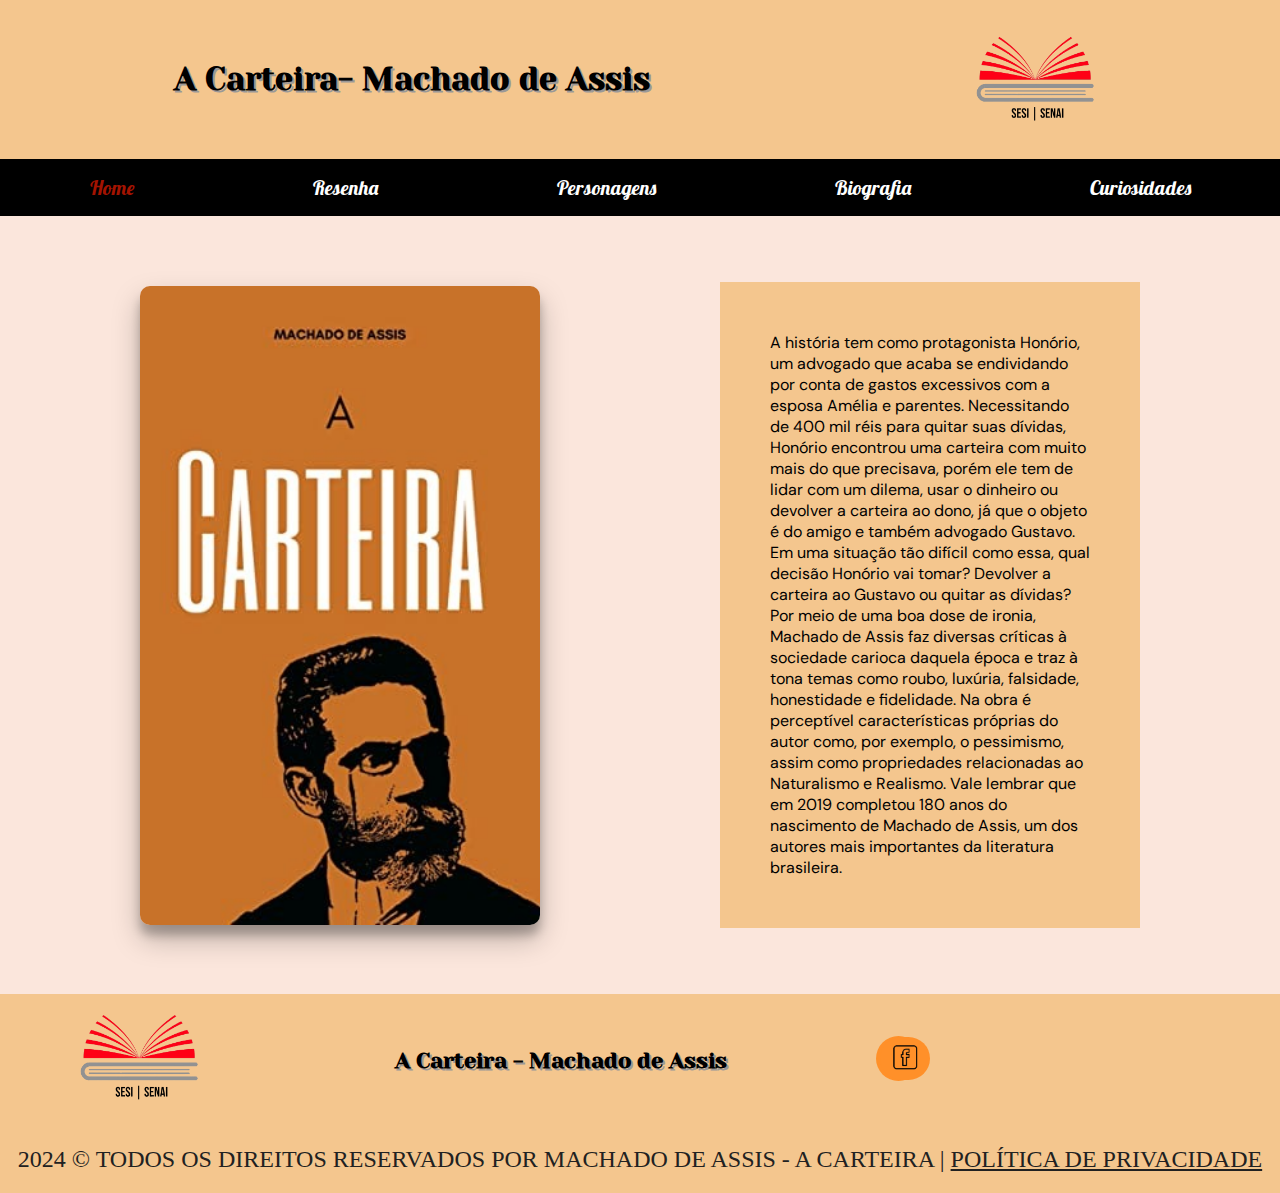
<file: index.html>
<!DOCTYPE html>
<html lang="en">

<head>
    <meta charset="UTF-8">
    <meta name="viewport" content="width=device-width, initial-scale=1.0">
    <link rel="stylesheet" href="style.css">
    <link rel="preconnect" href="https://fonts.googleapis.com">
    <link rel="preconnect" href="https://fonts.gstatic.com" crossorigin>
    <link
        href="https://fonts.googleapis.com/css2?family=Lobster&family=Nanum+Myeongjo:wght@400;700;800&family=Oleo+Script:wght@400;700&family=Spicy+Rice&family=Yeseva+One&display=swap"
        rel="stylesheet">
    <link rel="preconnect" href="https://fonts.googleapis.com">
    <link rel="preconnect" href="https://fonts.gstatic.com" crossorigin>
    <link
        href="https://fonts.googleapis.com/css2?family=DM+Sans:ital,opsz,wght@0,9..40,100..1000;1,9..40,100..1000&family=Sofadi+One&display=swap"
        rel="stylesheet">
    <link rel="preconnect" href="https://fonts.googleapis.com">
    <link rel="preconnect" href="https://fonts.gstatic.com" crossorigin>
    <link
        href="https://fonts.googleapis.com/css2?family=DM+Sans:ital,opsz,wght@0,9..40,100..1000;1,9..40,100..1000&family=Sofadi+One&family=Yeseva+One&display=swap"
        rel="stylesheet">
    <title>A Carteira</title>
</head>

<body>

    <header class="cabecalho">
        <strong>A Carteira- Machado de Assis</strong>
        <img src="/img/logo2.png" alt="">
    </header>
    <nav class="nav">
        <a class="active" href="index.html">Home</a>
        <a href="resenha.html">Resenha</a>
        <a href="personagens.html">Personagens</a>
        <a href="autor.html">Biografia</a>
        <a href="curiosidades.html">Curiosidades</a>
    </nav>
    <section class="conto">
        <div class="livro">
            <img src="/img/livro.jpeg" alt="">

            <div class="resumo">
                <p> A história tem como protagonista Honório, um advogado que acaba se endividando por conta de gastos
                    excessivos
                    com a esposa Amélia e parentes. Necessitando de 400 mil réis para quitar suas dívidas,
                    Honório encontrou uma carteira com muito mais do que precisava,
                    porém ele tem de lidar com um dilema, usar o dinheiro ou devolver a carteira ao dono, já que o
                    objeto é do amigo
                    e também advogado Gustavo. Em uma situação tão difícil como essa, qual decisão Honório vai tomar?
                    Devolver a carteira ao Gustavo ou quitar as dívidas?
                    Por meio de uma boa dose de ironia, Machado de Assis faz diversas críticas à sociedade carioca
                    daquela época e traz à tona temas como roubo, luxúria, falsidade, honestidade e fidelidade. Na obra
                    é perceptível características próprias do autor como, por exemplo, o pessimismo, assim como
                    propriedades relacionadas ao Naturalismo e Realismo. Vale lembrar que em 2019 completou 180 anos do
                    nascimento de Machado de Assis, um dos autores mais importantes da literatura brasileira.
                </p>
            </div>
        </div>


    </section>

    <section class="rodape">
        <div class="logoAutor">
            <div><img src="/img/logo2.png" alt=""></div>
            <div class="acarteira"><strong>A Carteira - Machado de Assis </strong></div>
            <div></div>
            <div class="insta">
                <a
                    href="https://www.instagram.com/_machado_de_assis?utm_source=ig_web_button_share_sheet&igsh=ZDNlZDc0MzIxNw=="></a>
                <img src="/img/instagram-removebg-preview.png" alt="">
                <a
                    href="https://www.instagram.com/_machado_de_assis?utm_source=ig_web_button_share_sheet&igsh=ZDNlZDc0MzIxNw=="></a>
            </div>
            <div class="face"><img src="/img/WhatsApp_Image_2024-09-23_at_10.34.31-removebg-preview.png" alt="">

            </div>
        </div>

        </div>



        <div class="frase2024">
            <h2>2024 © TODOS OS DIREITOS RESERVADOS POR MACHADO DE ASSIS - A CARTEIRA | <a
                    href="https://machadodeassis.net/public/machado/politica_de_privacidade.pdf">POLÍTICA DE
                    PRIVACIDADE</a> </h2>
        </div>

    </section>

</body>

</html>
</file>
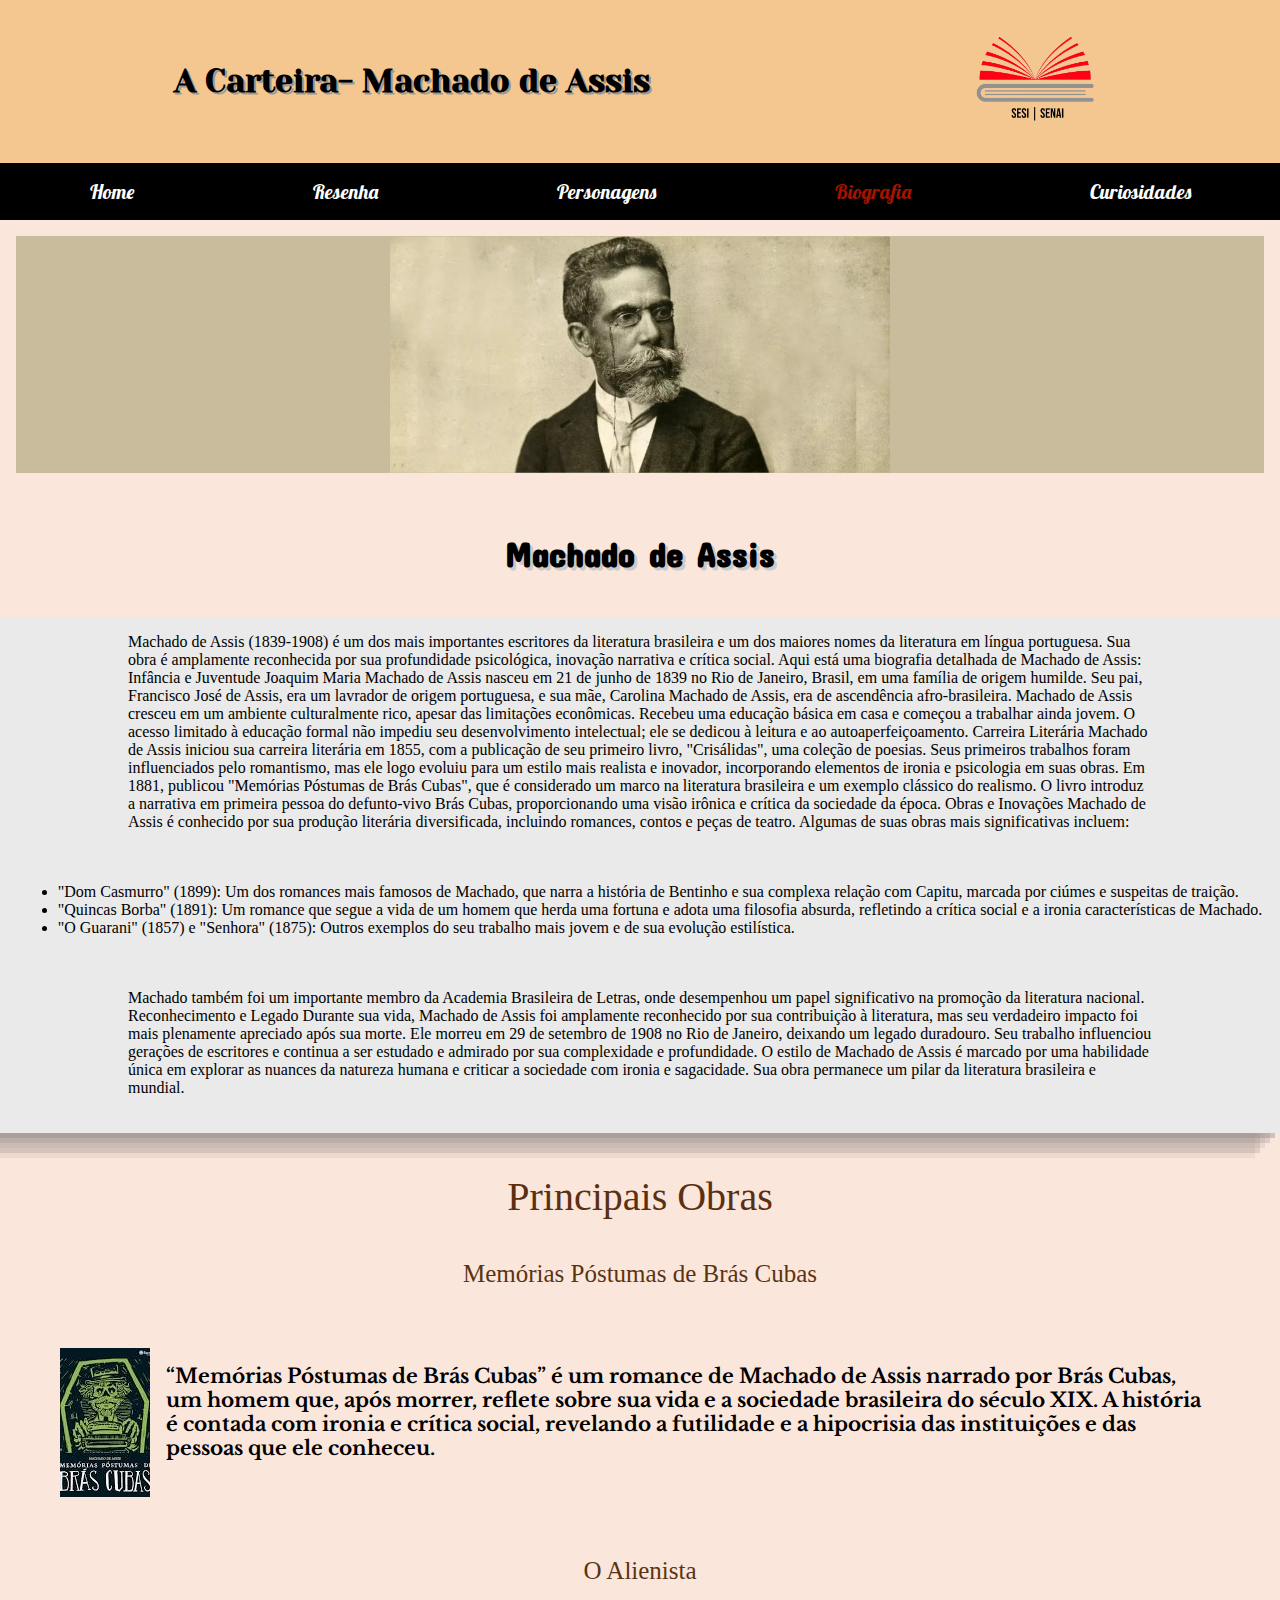
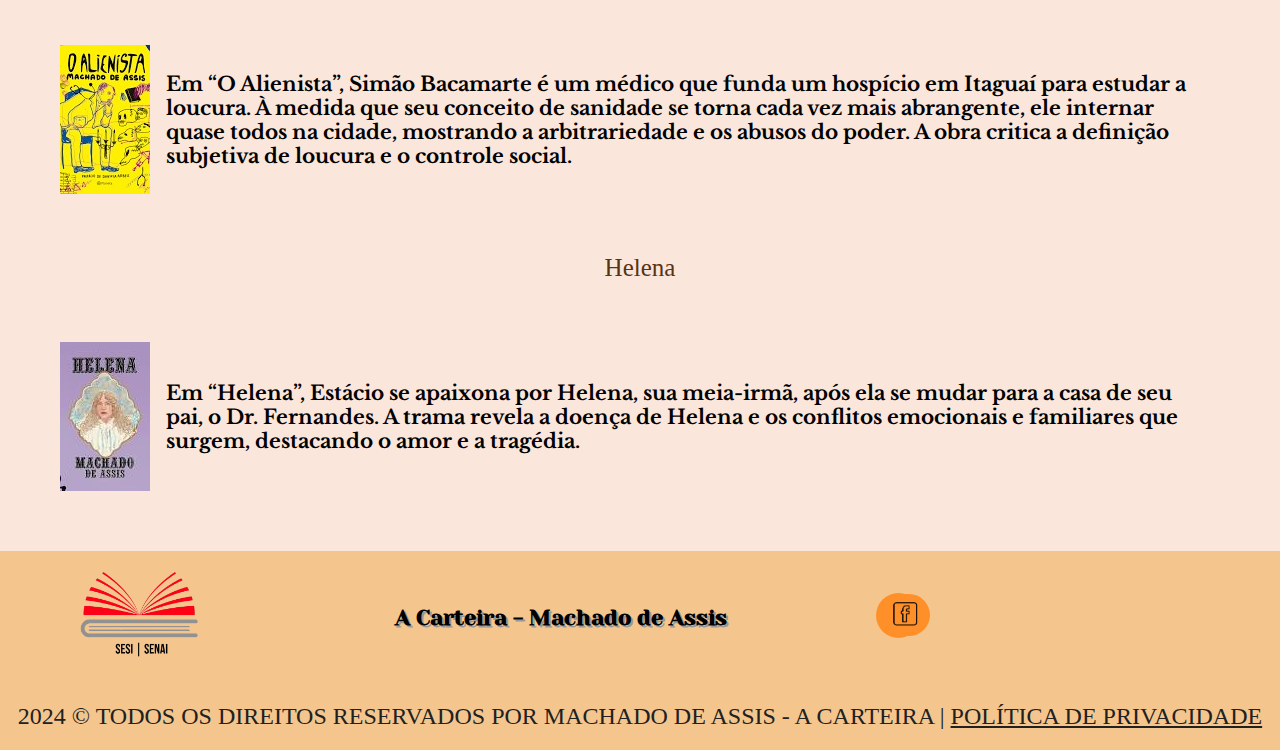
<file: autor.html>
<!DOCTYPE html>
<html lang="en">

<head>
    <meta charset="UTF-8">
    <meta name="viewport" content="width=], initial-scale=1.0">
    <link rel="stylesheet" href="autor.css">
    <link rel="preconnect" href="https://fonts.googleapis.com">
    <link rel="preconnect" href="https://fonts.gstatic.com" crossorigin>
    <link
        href="https://fonts.googleapis.com/css2?family=Lobster&family=Nanum+Myeongjo:wght@400;700;800&family=Oleo+Script:wght@400;700&family=Spicy+Rice&family=Yeseva+One&display=swap"
        rel="stylesheet">
    <link rel="preconnect" href="https://fonts.googleapis.com">
    <link rel="preconnect" href="https://fonts.gstatic.com" crossorigin>
    <link
        href="https://fonts.googleapis.com/css2?family=DM+Sans:ital,opsz,wght@0,9..40,100..1000;1,9..40,100..1000&family=Sofadi+One&family=Yeseva+One&display=swap"
        rel="stylesheet">
    <link rel="preconnect" href="https://fonts.googleapis.com">
    <link rel="preconnect" href="https://fonts.gstatic.com" crossorigin>
    <link href="https://fonts.googleapis.com/css2?family=Concert+One&family=Kolker+Brush&display=swap" rel="stylesheet">
    <link rel="preconnect" href="https://fonts.googleapis.com">
    <link rel="preconnect" href="https://fonts.gstatic.com" crossorigin>
    <link href="https://fonts.googleapis.com/css2?family=Lora:ital,wght@0,400..700;1,400..700&display=swap"
        rel="stylesheet">
        <link rel="preconnect" href="https://fonts.googleapis.com">
<link rel="preconnect" href="https://fonts.gstatic.com" crossorigin>
<link href="https://fonts.googleapis.com/css2?family=Libre+Baskerville:ital,wght@0,400;0,700;1,400&display=swap" rel="stylesheet">
       
        

    <title>A Carteira</title>



</head>

<body>
    <header class="cabecalho">
        <strong>A Carteira- Machado de Assis</strong>
        <div class="logo">
            <img src="/img/logo2.png" alt="">
        </div>

    </header>
    <nav class="nav">
        <a href="index.html">Home</a>
        <a href="resenha.html">Resenha</a>
        <a href="personagens.html">Personagens</a>
        <a class="active" href="autor.html">Biografia</a>
        <a href="curiosidades.html">Curiosidades</a>
    </nav>

    
    <section class="autor">
        <div class="imgAutor">
            <img src="/img/machado de assis.jfif" alt="">
        </div>

    </section>
    <section>
        <div class="machado">
            <h1>Machado de Assis</h1>
        </div>
        
        <div class="bios">
            <p>
                Machado de Assis (1839-1908) é um dos mais importantes escritores da literatura brasileira e um dos
                maiores nomes da literatura em língua portuguesa. Sua obra é amplamente reconhecida por sua profundidade
                psicológica, inovação narrativa e crítica social. Aqui está uma biografia detalhada de Machado de Assis:
                Infância e Juventude
                Joaquim Maria Machado de Assis nasceu em 21 de junho de 1839 no Rio de Janeiro, Brasil, em uma família
                de origem humilde. Seu pai, Francisco José de Assis, era um lavrador de origem portuguesa, e sua mãe,
                Carolina Machado de Assis, era de ascendência afro-brasileira.
                Machado de Assis cresceu em um ambiente culturalmente rico, apesar das limitações econômicas. Recebeu
                uma educação básica em casa e começou a trabalhar ainda jovem. O acesso limitado à educação formal não
                impediu seu desenvolvimento intelectual; ele se dedicou à leitura e ao autoaperfeiçoamento.
                Carreira Literária
                Machado de Assis iniciou sua carreira literária em 1855, com a publicação de seu primeiro livro,
                "Crisálidas", uma coleção de poesias. Seus primeiros trabalhos foram influenciados pelo romantismo, mas
                ele logo evoluiu para um estilo mais realista e inovador, incorporando elementos de ironia e psicologia
                em suas obras.
                Em 1881, publicou "Memórias Póstumas de Brás Cubas", que é considerado um marco na literatura brasileira
                e um exemplo clássico do realismo. O livro introduz a narrativa em primeira pessoa do defunto-vivo Brás
                Cubas, proporcionando uma visão irônica e crítica da sociedade da época.
                Obras e Inovações
                Machado de Assis é conhecido por sua produção literária diversificada, incluindo romances, contos e
                peças de teatro. Algumas de suas obras mais significativas incluem:
            </p>
            <ul>
                <li>"Dom Casmurro" (1899): Um dos romances mais famosos de Machado, que narra a história de Bentinho e
                    sua
                    complexa relação com Capitu, marcada por ciúmes e suspeitas de traição.
                </li>
                <li> "Quincas Borba" (1891): Um romance que segue a vida de um homem que herda uma fortuna e adota uma
                    filosofia absurda, refletindo a crítica social e a ironia características de Machado.
                </li>
                <li>"O Guarani" (1857) e "Senhora" (1875): Outros exemplos do seu trabalho mais jovem e de sua evolução
                    estilística.
                </li>
            </ul>
            <p> Machado também foi um importante membro da Academia Brasileira de Letras, onde desempenhou um papel
                significativo na promoção da literatura nacional.
                Reconhecimento e Legado
                Durante sua vida, Machado de Assis foi amplamente reconhecido por sua contribuição à literatura, mas seu
                verdadeiro impacto foi mais plenamente apreciado após sua morte. Ele morreu em 29 de setembro de 1908 no
                Rio de Janeiro, deixando um legado duradouro.
                Seu trabalho influenciou gerações de escritores e continua a ser estudado e admirado por sua
                complexidade e profundidade. O estilo de Machado de Assis é marcado por uma habilidade única em explorar
                as nuances da natureza humana e criticar a sociedade com ironia e sagacidade. Sua obra permanece um
                pilar da literatura brasileira e mundial.
            </p>
            <div>
    </section>
    <section>
        <div>
            <p class="obras">Principais Obras</p>
        </div>
    </section>
    <section class="livro">
        <div class="cor">
            <p>Memórias Póstumas de Brás Cubas</p>
        </div>
        <div class="brascubas">
            <img src="/img/bras cubas.jpeg" alt="">
            
            
            <h1>“Memórias Póstumas de Brás Cubas” é um romance de Machado de Assis narrado por Brás Cubas, um homem que,
                após morrer, reflete sobre sua vida e a sociedade brasileira do século XIX. A história é contada com
                ironia e crítica social, revelando a futilidade e a hipocrisia das instituições e das pessoas que ele
                conheceu.</h1>
        </div>

       
        <div class="cor">
            <p>O Alienista</p>
        </div>
        <div class="alienista">
            <img src="/img/alienista.jpeg" alt="">
           
            <h1>Em “O Alienista”, Simão Bacamarte é um médico que funda um hospício em Itaguaí para estudar a loucura. À
                medida que seu conceito de sanidade se torna cada vez mais abrangente, ele internar quase todos na
                cidade, mostrando a arbitrariedade e os abusos do poder. A obra critica a definição subjetiva de loucura
                e o controle social.</h1>
        </div>

       
        <div class="cor">
            <p>Helena</p>
        </div>
        <div class="helena">
            <img src="/img/helena.jpeg" alt="">
           
            <h1>Em “Helena”, Estácio se apaixona por Helena, sua meia-irmã, após ela se mudar para a casa de seu pai, o
                Dr. Fernandes. A trama revela a doença de Helena e os conflitos emocionais e familiares que surgem,
                destacando o amor e a tragédia.</h1>
        </div>
    </section>

    <section class="rodape">
        <div class="logoAutor">
            <div><img src="/img/logo2.png" alt=""></div>
            <div class="acarteira"><strong>A Carteira - Machado de Assis </strong></div>
            <div></div>
            <div class="insta">
                <a
                    href="https://www.instagram.com/_machado_de_assis?utm_source=ig_web_button_share_sheet&igsh=ZDNlZDc0MzIxNw=="></a>
                <img src="/img/instagram-removebg-preview.png" alt="">
                <a
                    href="https://www.instagram.com/_machado_de_assis?utm_source=ig_web_button_share_sheet&igsh=ZDNlZDc0MzIxNw=="></a>
            </div>
            <div class="face"><img src="/img/WhatsApp_Image_2024-09-23_at_10.34.31-removebg-preview.png" alt="">

            </div>
        </div>

        </div>



        <div class="frase2024">
            <h2>2024 © TODOS OS DIREITOS RESERVADOS POR MACHADO DE ASSIS - A CARTEIRA | <a
                    href="https://machadodeassis.net/public/machado/politica_de_privacidade.pdf">POLÍTICA DE
                    PRIVACIDADE</a> </h2>
        </div>

    </section>


    
</body>

</html>
</file>
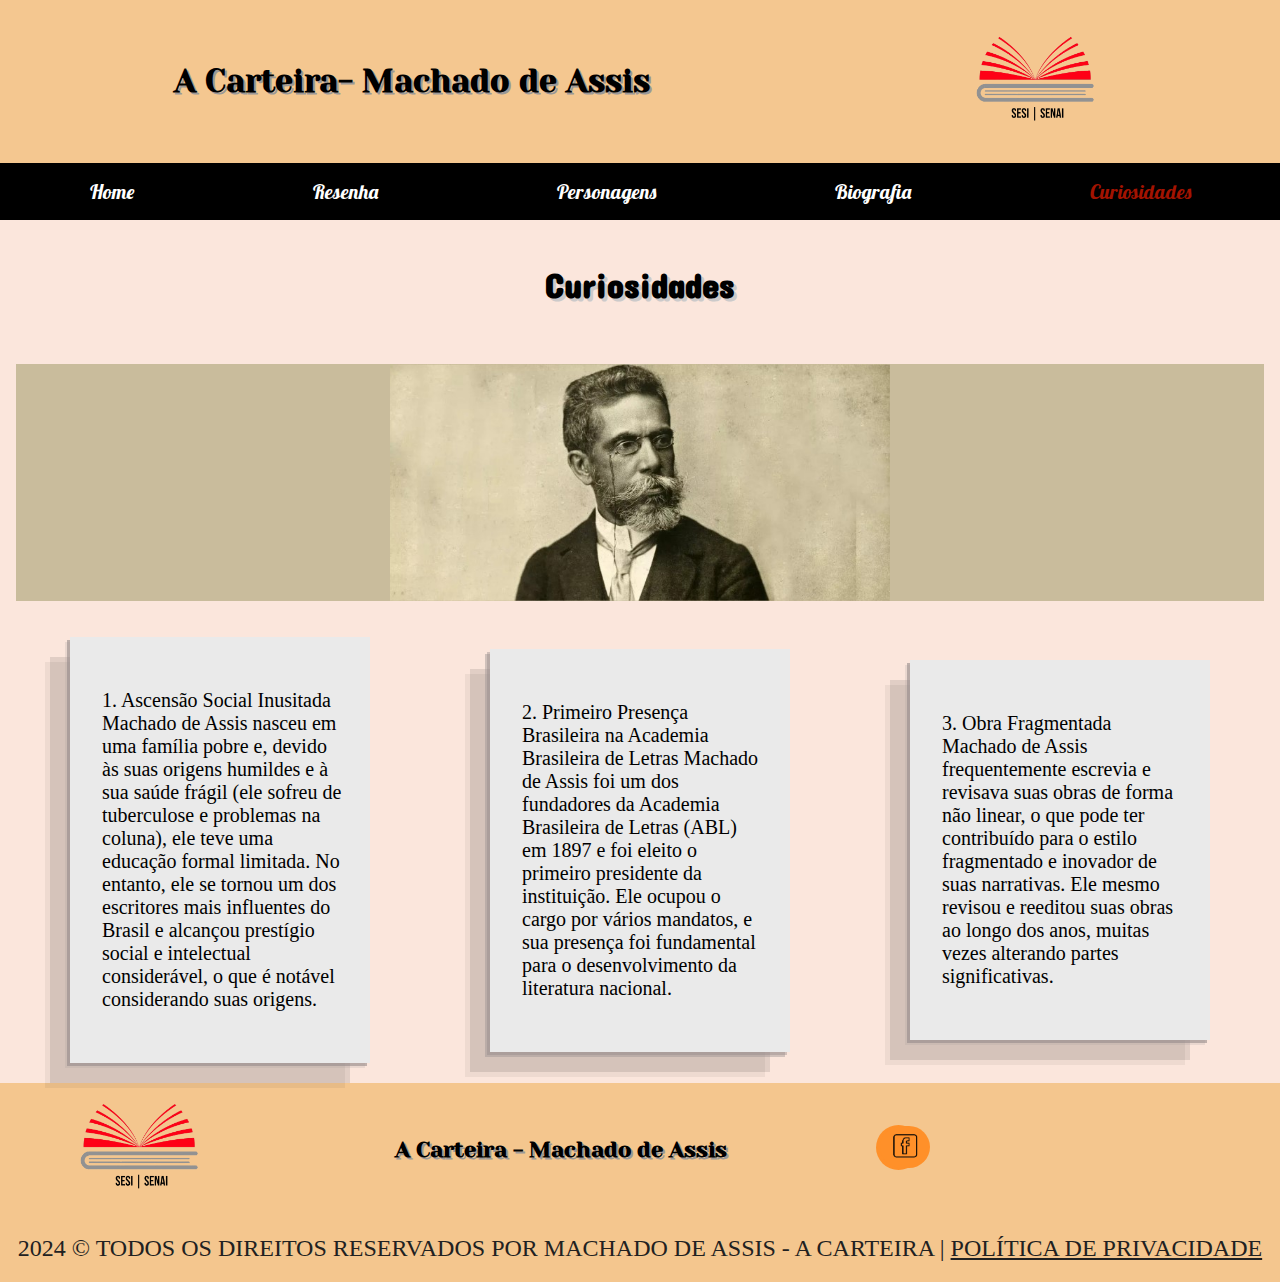
<file: curiosidades.html>
<!DOCTYPE html>
<html lang="en">

<head>
    <meta charset="UTF-8">
    <meta name="viewport" content="width=], initial-scale=1.0">
    <link rel="stylesheet" href="curiosidades.css">
    <link rel="preconnect" href="https://fonts.googleapis.com">
    <link rel="preconnect" href="https://fonts.gstatic.com" crossorigin>
    <link
        href="https://fonts.googleapis.com/css2?family=Lobster&family=Nanum+Myeongjo:wght@400;700;800&family=Oleo+Script:wght@400;700&family=Spicy+Rice&family=Yeseva+One&display=swap"
        rel="stylesheet">
    <link rel="preconnect" href="https://fonts.googleapis.com">
    <link rel="preconnect" href="https://fonts.gstatic.com" crossorigin>
    <link
        href="https://fonts.googleapis.com/css2?family=DM+Sans:ital,opsz,wght@0,9..40,100..1000;1,9..40,100..1000&family=Sofadi+One&family=Yeseva+One&display=swap"
        rel="stylesheet">
    <link rel="preconnect" href="https://fonts.googleapis.com">
    <link rel="preconnect" href="https://fonts.gstatic.com" crossorigin>
    <link href="https://fonts.googleapis.com/css2?family=Concert+One&family=Kolker+Brush&display=swap" rel="stylesheet">
    <link rel="preconnect" href="https://fonts.googleapis.com">
    <link rel="preconnect" href="https://fonts.gstatic.com" crossorigin>
    <link href="https://fonts.googleapis.com/css2?family=Lora:ital,wght@0,400..700;1,400..700&display=swap"
        rel="stylesheet">

    <title>A Carteira</title>



</head>

<body>
    <header class="cabecalho">
        <strong>A Carteira- Machado de Assis</strong>
        <div class="logo">
            <img src="/img/logo2.png" alt="">
        </div>

    </header>
    <nav class="nav">
        <a href="index.html">Home</a>
        <a href="resenha.html">Resenha</a>
        <a href="personagens.html">Personagens</a>
        <a href="autor.html">Biografia</a>
        <a class="active" href="curiosidades.html">Curiosidades</a>
    </nav>

<div class="nome">
    <h1> 
        Curiosidades
    </h1>
</div>

    <section class="autor">
        <div class="imgAutor">
            <img src="/img/machado de assis.jfif" alt="">
        </div>


    </section>
    <section>
        <div class="assis">
            <div class="curiosidade1">
                <p>
                    1. Ascensão Social Inusitada
                    Machado de Assis nasceu em uma família pobre e, devido às suas origens humildes e à sua saúde
                    frágil
                    (ele sofreu de tuberculose e problemas na coluna), ele teve uma educação formal limitada. No
                    entanto,
                    ele se tornou um dos escritores mais influentes do Brasil e alcançou prestígio social e
                    intelectual
                    considerável, o que é notável considerando suas origens.
                </p>
            </div>


            <div class="curiosidade2">
                <p>
                    2. Primeiro Presença Brasileira na Academia Brasileira de Letras
                    Machado de Assis foi um dos fundadores da Academia Brasileira de Letras (ABL) em 1897 e foi
                    eleito o primeiro presidente da instituição. Ele ocupou o cargo por vários mandatos, e sua
                    presença foi fundamental para o desenvolvimento da literatura nacional.
                </p>
            </div>

            <div class="curiosidade3">
                <p>
                    3. Obra Fragmentada
                    Machado de Assis frequentemente escrevia e revisava suas obras de forma não linear, o que pode
                    ter
                    contribuído para o estilo fragmentado e inovador de suas narrativas. Ele mesmo revisou e
                    reeditou
                    suas obras ao longo dos anos, muitas vezes alterando partes significativas.
                </p>
            </div>
        </div>
    </section>

    <section class="rodape">
        <div class="logoAutor">
            <div><img src="/img/logo2.png" alt=""></div>
            <div class="acarteira"><strong>A Carteira - Machado de Assis </strong></div>
            <div></div>
            <div class="insta">
                <a
                    href="https://www.instagram.com/_machado_de_assis?utm_source=ig_web_button_share_sheet&igsh=ZDNlZDc0MzIxNw=="></a>
                <img src="/img/instagram-removebg-preview.png" alt="">
                <a
                    href="https://www.instagram.com/_machado_de_assis?utm_source=ig_web_button_share_sheet&igsh=ZDNlZDc0MzIxNw=="></a>
            </div>
            <div class="face"><img src="/img/WhatsApp_Image_2024-09-23_at_10.34.31-removebg-preview.png" alt="">

            </div>
        </div>

        </div>



        <div class="frase2024">
            <h2>2024 © TODOS OS DIREITOS RESERVADOS POR MACHADO DE ASSIS - A CARTEIRA | <a
                    href="https://machadodeassis.net/public/machado/politica_de_privacidade.pdf">POLÍTICA DE
                    PRIVACIDADE</a> </h2>
        </div>

    </section>


</body>

</html>
</file>
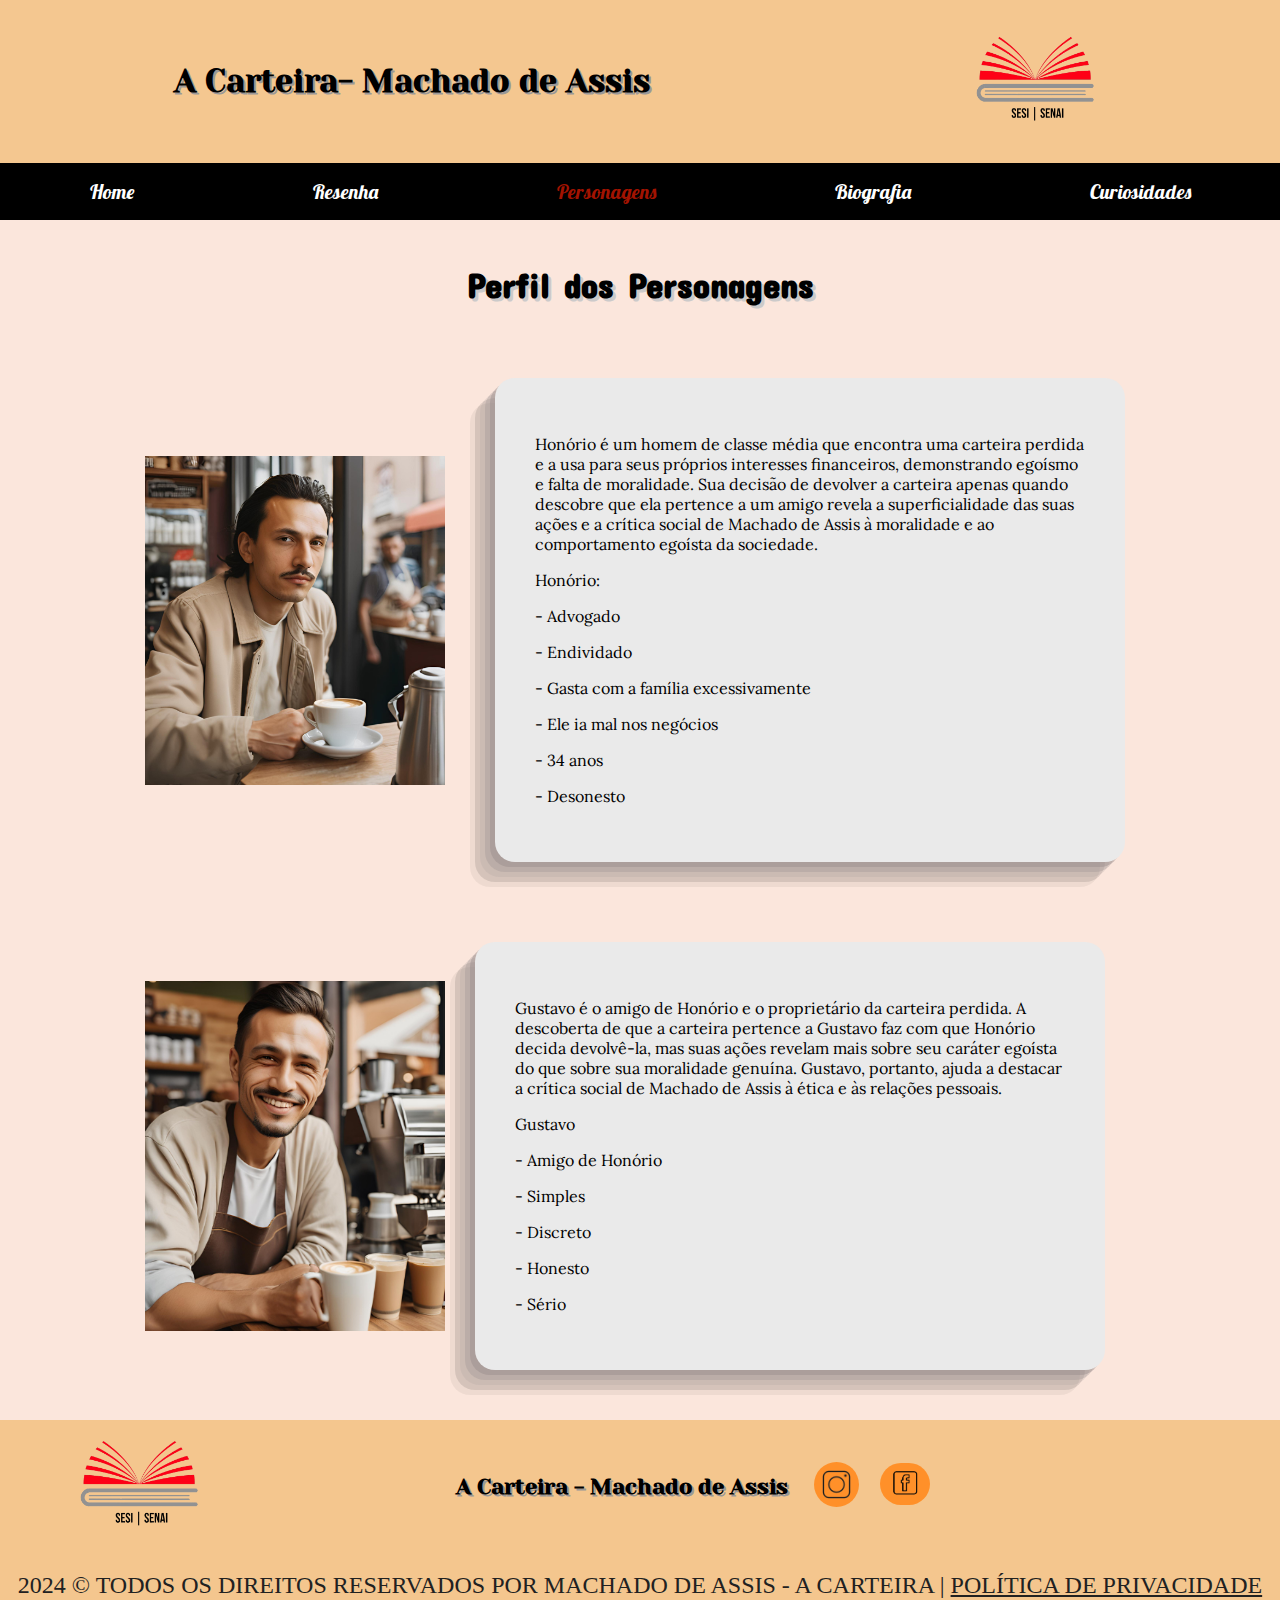
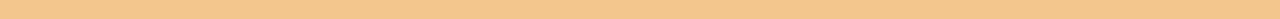
<file: personagens.html>
<!DOCTYPE html>
<html lang="en">

<head>
    <meta charset="UTF-8">
    <meta name="viewport" content="width=], initial-scale=1.0">
    <link rel="stylesheet" href="personagens.css">
    <link rel="preconnect" href="https://fonts.googleapis.com">
    <link rel="preconnect" href="https://fonts.gstatic.com" crossorigin>
    <link
        href="https://fonts.googleapis.com/css2?family=Lobster&family=Nanum+Myeongjo:wght@400;700;800&family=Oleo+Script:wght@400;700&family=Spicy+Rice&family=Yeseva+One&display=swap"
        rel="stylesheet">
    <link rel="preconnect" href="https://fonts.googleapis.com">
    <link rel="preconnect" href="https://fonts.gstatic.com" crossorigin>
    <link
        href="https://fonts.googleapis.com/css2?family=DM+Sans:ital,opsz,wght@0,9..40,100..1000;1,9..40,100..1000&family=Sofadi+One&family=Yeseva+One&display=swap"
        rel="stylesheet">
    <link rel="preconnect" href="https://fonts.googleapis.com">
    <link rel="preconnect" href="https://fonts.gstatic.com" crossorigin>
    <link href="https://fonts.googleapis.com/css2?family=Concert+One&family=Kolker+Brush&display=swap" rel="stylesheet">
    <link rel="preconnect" href="https://fonts.googleapis.com">
    <link rel="preconnect" href="https://fonts.gstatic.com" crossorigin>
    <link href="https://fonts.googleapis.com/css2?family=Lora:ital,wght@0,400..700;1,400..700&display=swap"
        rel="stylesheet">

    <title>A Carteira</title>



</head>

<body>
    <header class="cabecalho">
        <strong>A Carteira- Machado de Assis</strong>
        <div class="logo">
            <img src="/img/logo2.png" alt="">
        </div>

    </header>
    <nav class="nav">
        <a href="index.html">Home</a>
        <a href="resenha.html">Resenha</a>
        <a class="active" href="personagens.html">Personagens</a>
        <a href="autor.html">Biografia</a>
        <a href="curiosidades.html">Curiosidades</a>
    </nav>

    <div class="perfil2">
        <h1>Perfil dos Personagens</h1>
    </div>

    <main>
        <div class="personagens">
            <div class="foto">
                <img src="/img/1.png" alt="">
            </div>

            <div class="perfis">

                <div class="perfil">
                    <p>Honório é um homem de classe média que encontra uma carteira perdida e a usa para seus próprios
                        interesses financeiros, demonstrando egoísmo e falta de moralidade.
                        Sua decisão de devolver a carteira apenas quando descobre que ela pertence a um amigo revela a
                        superficialidade
                        das suas ações e a crítica social de Machado de Assis à moralidade e ao comportamento egoísta da
                        sociedade.</p>
                    <p>Honório:</p>
                    <p>- Advogado</p>
                    <p>- Endividado</p>
                    <p>- Gasta com a família excessivamente</p>
                    <p>- Ele ia mal nos negócios</p>
                    <p>- 34 anos</p>
                    <p>- Desonesto</p>


                </div>
    </main>
    <main>
        <div class="personagens2">
            <div class="foto2">
                <img src="/img/Design sem nome.png" alt="">


               <div class="perfis">



                    <div class="perfil">
                        <p>Gustavo é o amigo de Honório e o proprietário da carteira perdida. A descoberta de que a
                            carteira pertence a Gustavo
                            faz com que Honório decida devolvê-la, mas suas ações revelam mais sobre seu caráter egoísta
                            do que sobre
                            sua moralidade genuína. Gustavo, portanto, ajuda a destacar a crítica social de Machado de
                            Assis à ética
                            e às relações pessoais.</p>
                        <p>Gustavo</p>
                        <p>- Amigo de Honório</p>
                        <p>- Simples</p>
                        <p>- Discreto</p>
                        <p>- Honesto</p>
                        <p>- Sério</p>

                    </div>



                </div>

            </div>

    </main>

    <section class="rodape">
        <div class="logoAutor">
           <div><img src="/img/logo2.png" alt=""></div> 
           <div class="acarteira"><strong>A Carteira - Machado de Assis </strong></div>
           
           <div class="insta">
            <a href="https://www.instagram.com/_machado_de_assis?utm_source=ig_web_button_share_sheet&igsh=ZDNlZDc0MzIxNw=="></a>
            <img src="/img/instagram-removebg-preview.png" alt="">
            <a href="https://www.instagram.com/_machado_de_assis?utm_source=ig_web_button_share_sheet&igsh=ZDNlZDc0MzIxNw=="></a>
        </div>
        <div class="face"><img src="/img/WhatsApp_Image_2024-09-23_at_10.34.31-removebg-preview.png" alt="">
        
    </div>
    </div>

    </div>
    

        
             <div class="frase2024"><h2>2024 ©  TODOS OS DIREITOS RESERVADOS POR MACHADO DE ASSIS - A CARTEIRA | <a href="https://machadodeassis.net/public/machado/politica_de_privacidade.pdf">POLÍTICA DE PRIVACIDADE</a> </h2></div>
           
    </section>
</body>

</html>
</file>
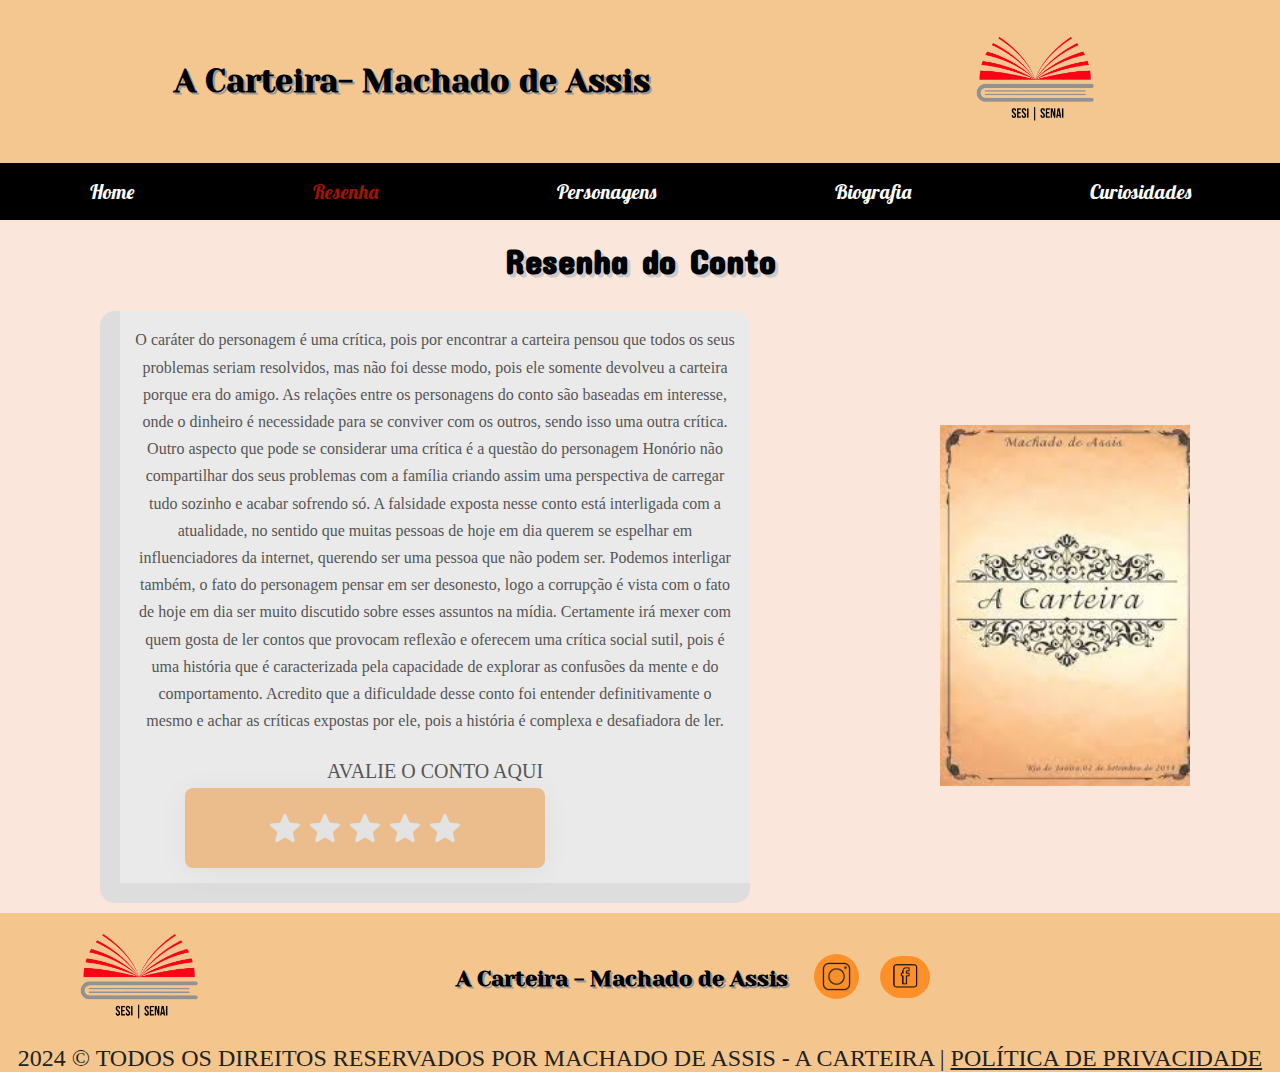
<file: resenha.html>
<!DOCTYPE html>
<html lang="en">

<head>
    <meta charset="UTF-8">
    <meta name="viewport" content="width=], initial-scale=1.0">
    <link rel="stylesheet" href="resenha.css">
    <link rel="preconnect" href="https://fonts.googleapis.com">
    <link rel="preconnect" href="https://fonts.gstatic.com" crossorigin>
    <link
        href="https://fonts.googleapis.com/css2?family=Lobster&family=Nanum+Myeongjo:wght@400;700;800&family=Oleo+Script:wght@400;700&family=Spicy+Rice&family=Yeseva+One&display=swap"
        rel="stylesheet">
    <link rel="preconnect" href="https://fonts.googleapis.com">
    <link rel="preconnect" href="https://fonts.gstatic.com" crossorigin>
    <link
        href="https://fonts.googleapis.com/css2?family=DM+Sans:ital,opsz,wght@0,9..40,100..1000;1,9..40,100..1000&family=Sofadi+One&family=Yeseva+One&display=swap"
        rel="stylesheet">
    <link rel="preconnect" href="https://fonts.googleapis.com">
    <link rel="preconnect" href="https://fonts.gstatic.com" crossorigin>
    <link href="https://fonts.googleapis.com/css2?family=Concert+One&family=Kolker+Brush&display=swap" rel="stylesheet">

    <title>A Carteira</title>



</head>

<body>
    <header class="cabecalho">
        <strong>A Carteira- Machado de Assis</strong>
        <div class="logo">
            <img src="/img/logo2.png" alt="">
        </div>

    </header>
    <nav class="nav">
        <a href="index.html">Home</a>
        <a class="active" href="resenha.html">Resenha</a>
        <a href="personagens.html">Personagens</a>
        <a href="autor.html">Biografia</a>
        <a href="curiosidades.html">Curiosidades</a>
    </nav>

    <div class="resenha">
        <h1> Resenha do Conto</h1>
    </div>

    <div class="resenha2">
        <div class="review">
            <p>O caráter do personagem é uma crítica, pois por encontrar a carteira pensou que todos os seus
                problemas seriam resolvidos, mas não foi desse modo, pois ele somente devolveu a carteira porque era
                do amigo. As relações entre os personagens do conto são baseadas em interesse, onde o dinheiro é
                necessidade para se conviver com os outros, sendo isso uma outra crítica. Outro aspecto que pode se
                considerar uma crítica é a questão do personagem Honório não compartilhar dos seus problemas com a
                família criando assim uma perspectiva de carregar tudo sozinho e acabar sofrendo só. A falsidade
                exposta nesse conto está interligada com a atualidade, no sentido que muitas pessoas de hoje em dia
                querem se espelhar em influenciadores da internet, querendo ser uma pessoa que não podem ser.
                Podemos interligar também, o fato do personagem pensar em ser desonesto, logo a corrupção é vista
                com o fato de hoje em dia ser muito discutido sobre esses assuntos na mídia. Certamente irá mexer
                com quem gosta de ler contos que provocam reflexão e oferecem uma crítica social sutil, pois é uma
                história que é caracterizada pela capacidade de explorar as confusões da mente e do comportamento.
                Acredito que a dificuldade desse conto foi entender definitivamente o mesmo e achar as críticas
                expostas por ele, pois a história é complexa e desafiadora de ler.</p>

            <div class="container">
                AVALIE O CONTO AQUI

            </div>
            <div class="feedback">
                <div class="rating">
                    <input type="radio" name="rating" id="rating-5">
                    <label for="rating-5"></label>
                    <input type="radio" name="rating" id="rating-4">
                    <label for="rating-4"></label>
                    <input type="radio" name="rating" id="rating-3">
                    <label for="rating-3"></label>
                    <input type="radio" name="rating" id="rating-2">
                    <label for="rating-2"></label>
                    <input type="radio" name="rating" id="rating-1">
                    <label for="rating-1"></label>
                </div>
            </div>
        </div>
        <section>


            <div class="image">
                <img src="/img/a carteira.jpeg" alt="">
            </div>
        </section>
    </div>


    </main>

    <section class="rodape">
        <div class="logoAutor">
            <div><img src="/img/logo2.png" alt=""></div>
            <div class="acarteira"><strong>A Carteira - Machado de Assis </strong></div>
         
            <div class="insta">
                
                <img src="/img/instagram-removebg-preview.png" alt="">
               
            </div>
            <div class="face">
                <img src="/img/WhatsApp_Image_2024-09-23_at_10.34.31-removebg-preview.png" alt="">

            </div>
        </div>
        </div>

        </div>



        <div class="frase2024">
            <h2>2024 © TODOS OS DIREITOS RESERVADOS POR MACHADO DE ASSIS - A CARTEIRA | <a
                    href="https://machadodeassis.net/public/machado/politica_de_privacidade.pdf">POLÍTICA DE
                    PRIVACIDADE</a> </h2>
        </div>

    </section>

</body>

</html>
</file>
<file: style.css>
body {
    background-color: #fbe6dc;
    margin: 0;
    padding: 0;
    box-sizing: border-box;
}

.cabecalho {
    display: flex;
    align-items: center;
    justify-content: space-around;
    background-color: #f4c68e;
    padding: 16px;


}

.cabecalho strong {
    font-size: 32px;
    color: rgb(0, 0, 0);
    font-family: "Yeseva One", serif;
    text-shadow: 2px 2px rgb(154, 152, 152);
    display: flex;
    text-align: center;




}

.nav {
    background-color: #000000;
    text-align: center;
    display: flex;
    justify-content: space-around;

}


.nav .active {
    color: rgb(163, 19, 0);

}

.nav a {
    color: rgb(255, 255, 255);
    text-decoration: none;
    font-size: 20px;
    margin: 16px;
    transition: color 0.5s ease-in;
    font-size: 20px;
    font-family: "Lobster", sans-serif;
    align-items: center;




}

.nav a:hover {
    color: rgb(150, 26, 34);
}

.livro {
    display: flex;
    justify-content: space-around;
    align-items: center;
    flex-wrap: wrap;
    margin: 50px;

}

.resumo p {
    width: 320px;
    background-color: #F4C68E;
    padding: 50px;
    font-family: "DM Sans", sans-serif;



}

.livro img {
    border-radius: 10px;
    width: 400px;
    box-shadow: rgba(0, 0, 0, 0.25) 0px 14px 28px, rgba(0, 0, 0, 0.22) 0px 10px 10px;
}

.conto {}

header img {
    width: 140px;
}

.logo {
    display: flex;
    align-items: center;
    justify-content: space-around;
    background-color: #F4C68E;
    width: 100%;
}

.rodape {
    background-color: #F4C68E;
}

.logoAutor {
    display: flex;
    align-items: center;
    justify-content: space-between;
}

.logoAutor img {
    width: 140px;
    margin-left: 70px;

}

.logoAutor h4 {
    font-size: 30px;
    margin-left: -270px;
    color: #212121;
    font-weight: 100;
    font-family: Extra;

}

.frase2024 {
    display: flex;
    align-items: center;
    justify-content: center;
}

.frase2024 h2 {
    color: #212121;
    font-weight: 100;
}


.frase2024 a {
    color: #212121;
    font-weight: 100;
}

.insta img {
    width: 45px;
    border-radius: 30px;
    background-color: #FF9029;
    margin-left: -220px;
}

.face img {
    width: 50px;
    border-radius: 700px;
    background-color: #FF9029;
    margin-left: -400px;
}

.acarteira strong {
    font-size: 22px;
    color: rgb(0, 0, 0);
    font-family: "Yeseva One", serif;
    text-shadow: 2px 2px rgb(154, 152, 152);


}




@media (max-width: 580px) {
    .nav {
        flex-direction: column;
    }
}
@media (max-width: 950px) {
.frase2024{
    font-size: 10px;
}
}
</file>
<file: autor.css>
body {
    background-color: #fbe6dc;
    margin: 0;
    padding: 0;
    box-sizing: border-box;
}

.cabecalho {
    display: flex;
    align-items: center;
    justify-content: space-around;
    background-color: hsl(33, 82%, 76%);
    padding: 16px;


}

.cabecalho strong {
    font-size: 32px;
    color: rgb(0, 0, 0);
    font-family: "Yeseva One", serif;
    text-shadow: 2px 2px rgb(154, 152, 152);
    display: flex;
    text-align: center;

}

.nav {
    background-color: #000000;
    text-align: center;
    display: flex;
    justify-content: space-around;

}


.nav .active {
    color: rgb(163, 19, 0);

}

.nav a {
    color: rgb(255, 255, 255);
    text-decoration: none;
    font-size: 20px;
    margin: 16px;
    transition: color 0.5s ease-in;
    font-size: 20px;
    font-family: "Lobster", sans-serif;
    align-items: center;




}

.nav a:hover {
    color: rgb(150, 26, 34);
}

.logo img {
    width: 140px;
}




.bios {
    display: flex;
    justify-content: space-around;
    flex-direction: column;
    align-items: center;
    gap: 20px;
    background-color: #EAEAEA;
    box-shadow: rgba(148, 134, 134, 0.4) -5px 5px, rgba(151, 144, 144, 0.3) -10px 10px, rgba(163, 156, 156, 0.2) -15px 15px, rgba(0, 0, 0, 0.1) -20px 20px, rgba(0, 0, 0, 0.05) -25px 25px;

}

.bios p {
    width: 80%;
   
}

.obras {
    text-align: center;
    margin: 40px;
    font-size: 40px;
    color: #5B2F11;
}

.imgAutor {
    display: flex;
    align-items: center;
    justify-content: center;
    background-color: #C9BC9C;
}


.imgAutor img {
    width: 500px;
}

.autor {
    padding: 16px;
}

.brascubas {
    display: flex;
    margin: 60px;

}

.cor {
    text-align: center;
    font-size: 25px;
    color: #5A3412;
    padding: -20px;

}

.brascubas h1 {
    margin: 16px;
    font-family: "Libre Baskerville", serif;
    font-size: 20px;
    align-items: center;
    justify-content: center;

}

.alienista {
    display: flex;
    align-items: center;
    justify-content: center;
    margin: 60px;

}

.alienista h1 {
    margin: 16px;
    font-family: "Libre Baskerville", serif;
    font-size: 20px;
}

.helena {
    display: flex;
    margin: 60px;
    align-items: center;
    justify-content: center;

}

.helena h1 {
    margin: 16px;
    font-family: "Libre Baskerville", serif;
    font-size: 20px;
}

h3 {
    text-align: center;
}

.rodape{
    background-color: #F4C68E;
}

.logoAutor{
display: flex;
align-items: center ;
justify-content: space-between;
}

.logoAutor img{
    width: 140px;
    margin-left: 70px;
    
}

.logoAutor h4{
    font-size: 30px;
   margin-left: -270px;
   color: #212121;
   font-weight: 100;
   font-family: Extra;
   
}

.frase2024{
    display: flex;
    align-items: center;
    justify-content: center;
}

.frase2024 h2{
    color: #212121;
    font-weight: 100;
}


.frase2024 a{
    color: #212121;
    font-weight: 100;
}

.insta img {
    width: 45px;
    border-radius: 30px;
    background-color: #FF9029;
    margin-left: -220px;
}

.face img {
    width: 50px;
    border-radius: 700px;
    background-color: #FF9029;
    margin-left: -400px;
}

.acarteira strong {
    font-size: 22px;
    color: rgb(0, 0, 0);
    font-family: "Yeseva One", serif;
    text-shadow: 2px 2px rgb(154, 152, 152);
    

}

.machado h1 {
    font-family: "Concert One", sans-serif;
    text-shadow: 3px 3px rgb(204, 202, 202);
    font-size: 35px;
    text-align: center;
    padding: 20px;
}

@media (max-width: 950px) {
    .frase2024{
        font-size: 10px;
    }
    }
  
  
  
  @media (max-width: 580px) {
    .nav {
        flex-direction: column;
    }
  }
</file>
<file: curiosidades.css>
body {
    background-color: #fbe6dc;
    margin: 0;
    padding: 0;
    box-sizing: border-box;
}

.cabecalho {
    display: flex;
    align-items: center;
    justify-content: space-around;
    background-color: hsl(33, 82%, 76%);
    padding: 16px;


}

.cabecalho strong {
    font-size: 32px;
    color: rgb(0, 0, 0);
    font-family: "Yeseva One", serif;
    text-shadow: 2px 2px rgb(154, 152, 152);
    display: flex;
    text-align: center;

}

.nav {
    background-color: #000000;
    text-align: center;
    display: flex;
    justify-content: space-around;

}


.nav .active {
    color: rgb(163, 19, 0);

}

.nav a {
    color: rgb(255, 255, 255);
    text-decoration: none;
    font-size: 20px;
    margin: 16px;
    transition: color 0.5s ease-in;
    font-size: 20px;
    font-family: "Lobster", sans-serif;
    align-items: center;




}

.nav a:hover {
    color: rgb(150, 26, 34);
}

.logo img {
    width: 140px;
}

.imgAutor {
    display: flex;
    align-items: center;
    justify-content: center;
    background-color: #C9BC9C;

}

.autor {
    padding: 16px;
}



.imgAutor img {
    width: 500px;
}

.curiosidade {
    background-color: #C9BC9C;
    text-align: center;
    flex-direction: column;
    padding: 0 50px;
}

.assis {
    display: flex;
    justify-content: space-around;
    flex-direction: row;
    align-items: center;
    gap: 20px;
    padding: 20px;
    flex-wrap: wrap;



}

.assis p {
    width: 80%;
    padding: 32px;
}

.curiosidade1 {
    background-color: #EAEAEA;
    box-shadow: rgba(148, 134, 134, 0.4) -3px 3px, rgba(151, 144, 144, 0.3) -3px 3px, rgba(163, 156, 156, 0.2) -5px 5px, rgba(0, 0, 0, 0.1) -20px 20px, rgba(0, 0, 0, 0.05) -25px 25px;
    width: 300px;
    font-size: 20px;

}

.curiosidade2 {
    background-color: #EAEAEA;
    box-shadow: rgba(148, 134, 134, 0.4) -3px 3px, rgba(151, 144, 144, 0.3) -5px 5px, rgba(163, 156, 156, 0.2) -5px 5px, rgba(0, 0, 0, 0.1) -20px 20px, rgba(0, 0, 0, 0.05) -25px 25px;
    width: 300px;
    font-size: 20px;
}

.curiosidade3 {
    background-color: #EAEAEA;
    box-shadow: rgba(148, 134, 134, 0.4) -3px 3px, rgba(151, 144, 144, 0.3) -3px 3px, rgba(163, 156, 156, 0.2) -5px 5px, rgba(0, 0, 0, 0.1) -20px 20px, rgba(0, 0, 0, 0.05) -25px 25px;
    width: 300px;
    font-size: 20px;
}

.rodape {
    background-color: #F4C68E;
    margin: 0;
    padding: 0;
    box-sizing: border-box;

}

.logoAutor {
    display: flex;
    align-items: center;
    justify-content: space-between;
}

.logoAutor img {
    width: 140px;
    margin-left: 70px;

}

.logoAutor h4 {
    font-size: 30px;
    margin-left: -270px;
    color: #212121;
    font-weight: 100;
    font-family: Extra;

}

.frase2024 {
    display: flex;
    align-items: center;
    justify-content: center;
}

.frase2024 h2 {
    color: #212121;
    font-weight: 100;
}


.frase2024 a {
    color: #212121;
    font-weight: 100;
}

.insta img {
    width: 45px;
    border-radius: 30px;
    background-color: #FF9029;
    margin-left: -220px;
}

.face img {
    width: 50px;
    border-radius: 700px;
    background-color: #FF9029;
    margin-left: -400px;
}

.acarteira strong {
    font-size: 22px;
    color: rgb(0, 0, 0);
    font-family: "Yeseva One", serif;
    text-shadow: 2px 2px rgb(154, 152, 152);


}

.nome h1{
    font-family: "Concert One", sans-serif;
    text-shadow: 3px 3px rgb(204, 202, 202);
    font-size: 35px;
    text-align: center;
    padding: 20px;
}

@media (max-width: 950px) {
    .frase2024{
        font-size: 10px;
    }
    }
  
  
  
  @media (max-width: 580px) {
    .nav {
        flex-direction: column;
    }
  }
</file>
<file: personagens.css>
body {
    background-color: #fbe6dc;
    margin: 0;
    padding: 0;
    box-sizing: border-box;
}

.cabecalho {
    display: flex;
    align-items: center;
    justify-content: space-around;
    background-color: hsl(33, 82%, 76%);
    padding: 16px;


}

.cabecalho strong {
    font-size: 32px;
    color: rgb(0, 0, 0);
    font-family: "Yeseva One", serif;
    text-shadow: 2px 2px rgb(154, 152, 152);
    display: flex;
    text-align: center;

}

.nav {
    background-color: #000000;
    text-align: center;
    display: flex;
    justify-content: space-around;

}


.nav .active {
    color: rgb(163, 19, 0);

}

.nav a {
    color: rgb(255, 255, 255);
    text-decoration: none;
    font-size: 20px;
    margin: 16px;
    transition: color 0.5s ease-in;
    font-size: 20px;
    font-family: "Lobster", sans-serif;
    align-items: center;




}

.nav a:hover {
    color: rgb(150, 26, 34);
}

.logo img {
    width: 140px;
}


.perfil {
    background-color: #EAEAEA;
    text-align: start;
    flex-direction: column;
    width: 550px;
    border-radius: 20px;
    padding: 40px;
    box-shadow: rgba(148, 134, 134, 0.4) -5px 5px, rgba(151, 144, 144, 0.3) -10px 10px, rgba(163, 156, 156, 0.2) -15px 15px, rgba(0, 0, 0, 0.1) -20px 20px, rgba(0, 0, 0, 0.05) -25px 25px;
    flex-wrap: wrap;
}

.perfis {
    display: flex;
    justify-content: space-around;
    flex-direction: column;
    align-items: center;
    gap: 20px;
    margin: 30px;
    flex-wrap: wrap;
}

h1 {
    font-family: "Concert One", sans-serif;
    text-shadow: 3px 3px rgb(204, 202, 202);
    font-size: 35px;
    text-align: center;
    padding: 20px;
}

.perfil p {
    font-family: "Lora", serif;
    
}

.foto img {
    width: 300px;


}

.foto {
    display: flex;
    align-items: center;
    padding: 20px;
}


.foto2 img {
    width: 300px;


}

.foto2 {
    display: flex;
    align-items: center;
    padding: 20px;

}

.personagens {
    display: flex;
    justify-content: center;
    align-items: center;
    flex-wrap: wrap;
}

.personagens2 {
    display: flex;
    justify-content: center;
    align-items: center;
    flex-wrap: wrap;
}

.rodape {
    background-color: #F4C68E;
}

.logoAutor {
    display: flex;
    align-items: center;
    justify-content: space-between;
}

.logoAutor img {
    width: 140px;
    margin-left: 70px;

}

.logoAutor h4 {
    font-size: 30px;
    margin-left: -270px;
    color: #212121;
    font-weight: 100;
    font-family: Extra;

}

.frase2024 {
    display: flex;
    align-items: center;
    justify-content: center;
}

.frase2024 h2 {
    color: #212121;
    font-weight: 100;
}


.frase2024 a {
    color: #212121;
    font-weight: 100;
}

.insta img {
    width: 45px;
    border-radius: 30px;
    background-color: #FF9029;
    margin-left: -220px;
}

.face img {
    width: 50px;
    border-radius: 700px;
    background-color: #FF9029;
    margin-left: -400px;
}

.acarteira strong {
    font-size: 22px;
    color: rgb(0, 0, 0);
    font-family: "Yeseva One", serif;
    text-shadow: 2px 2px rgb(154, 152, 152);


}

@media (max-width: 580px) {
    .nav {
        flex-direction: column;
    }
}

@media (max-width: 950px) {
    .frase2024 {
        font-size: 10px;
    }
}

@media (max-width: 726px) {
    .perfil p {
        font-size: 10px;
    }
}
</file>
<file: resenha.css>
body {
    background-color: #fbe6dc;
    margin: 0;
    padding: 0;
    box-sizing: border-box;
}

.cabecalho {
    display: flex;
    align-items: center;
    justify-content: space-around;
    background-color: hsl(33, 82%, 76%);
    padding: 16px;


}

.cabecalho strong {
    font-size: 32px;
    color: rgb(0, 0, 0);
    font-family: "Yeseva One", serif;
    text-shadow: 2px 2px rgb(154, 152, 152);
    display: flex;
    text-align: center;

}

.nav {
    background-color: #000000;
    text-align: center;
    display: flex;
    justify-content: space-around;

}


.nav .active {
    color: rgb(163, 19, 0);

}

.nav a {
    color: rgb(255, 255, 255);
    text-decoration: none;
    font-size: 20px;
    margin: 16px;
    transition: color 0.5s ease-in;
    font-size: 20px;
    font-family: "Lobster", sans-serif;
    align-items: center;




}

.nav a:hover {
    color: rgb(150, 26, 34);
}

.logo img {
    width: 140px;
}

* {
    margin: 0;
    padding: 0;
    box-sizing: border-box;

}


main {
    margin-top: 15px;
    width: 650px;
    height: 500px;
}


.review {
    background-color: #EAEAEA;
    border-left: 20px solid #DDDDDD;
    border-bottom: 20px solid #DDDDDD;
    padding: 15px;
    border-radius: 15px;
    font-size: 20px;
    line-height: 1.7;
    color: #555;
    position: relative;
    width: 650px;
    text-align: center;
    margin: 10px;
   
}


.review p {
    margin-bottom: 20px;
    width: 600px;
   font-size: 16px;
}

h1 {
    font-family: "Concert One", sans-serif;
    text-shadow: 3px 3px rgb(204, 202, 202);
    font-size: 35px;
    text-align: center;
    padding: 20px;
}

.resenha2 {
    display: flex;
    justify-content: space-around;
    align-items: center;
    flex-wrap: wrap;
}

.image img {
    width: 250px;
}

* {
    box-sizing: border-box;
  }
  
  .container {
    background-image: url("https://www.toptal.com/designers/subtlepatterns/patterns/concrete-texture.png");
    display: flex;
    flex-wrap: wrap;
    align-items: center;
    justify-content: center;

   
  }
  
  .rating {
    display: flex;
    width: 100%;
    justify-content: center;
    overflow: hidden;
    flex-direction: row-reverse;
    
    position: relative;
  }
  
  .rating-0 {
    filter: grayscale(100%);
  }
  
  .rating>input {
    display: none;
  }
  
  .rating>label {
    cursor: pointer;
    width: 40px;
    height: 40px;
    margin-top: auto;
    background-image: url("data:image/svg+xml;charset=UTF-8,%3csvg xmlns='http://www.w3.org/2000/svg' width='126.729' height='126.73'%3e%3cpath fill='%23e3e3e3' d='M121.215 44.212l-34.899-3.3c-2.2-.2-4.101-1.6-5-3.7l-12.5-30.3c-2-5-9.101-5-11.101 0l-12.4 30.3c-.8 2.1-2.8 3.5-5 3.7l-34.9 3.3c-5.2.5-7.3 7-3.4 10.5l26.3 23.1c1.7 1.5 2.4 3.7 1.9 5.9l-7.9 32.399c-1.2 5.101 4.3 9.3 8.9 6.601l29.1-17.101c1.9-1.1 4.2-1.1 6.1 0l29.101 17.101c4.6 2.699 10.1-1.4 8.899-6.601l-7.8-32.399c-.5-2.2.2-4.4 1.9-5.9l26.3-23.1c3.8-3.5 1.6-10-3.6-10.5z'/%3e%3c/svg%3e");
    background-repeat: no-repeat;
    background-position: center;
    background-size: 76%;
    transition: .3s;
  }
  
  .rating>input:checked~label,
  .rating>input:checked~label~label {
    background-image: url("data:image/svg+xml;charset=UTF-8,%3csvg xmlns='http://www.w3.org/2000/svg' width='126.729' height='126.73'%3e%3cpath fill='%23fcd93a' d='M121.215 44.212l-34.899-3.3c-2.2-.2-4.101-1.6-5-3.7l-12.5-30.3c-2-5-9.101-5-11.101 0l-12.4 30.3c-.8 2.1-2.8 3.5-5 3.7l-34.9 3.3c-5.2.5-7.3 7-3.4 10.5l26.3 23.1c1.7 1.5 2.4 3.7 1.9 5.9l-7.9 32.399c-1.2 5.101 4.3 9.3 8.9 6.601l29.1-17.101c1.9-1.1 4.2-1.1 6.1 0l29.101 17.101c4.6 2.699 10.1-1.4 8.899-6.601l-7.8-32.399c-.5-2.2.2-4.4 1.9-5.9l26.3-23.1c3.8-3.5 1.6-10-3.6-10.5z'/%3e%3c/svg%3e");
  }
  
  .feedback {
    max-width: 360px;
  
    width: 100%;
    padding: 30px;
    border-radius: 8px;
    display: flex;
    flex-direction: column;
    justify-content: center;
    flex-wrap: wrap;
    align-items: center;
    box-shadow: 0 4px 30px rgba(0, 0, 0, .05);
    background-color: #ebbc8c;
    padding: 20px;
    margin-inline: 50px;
  }

  .rodape{
    background-color: #F4C68E;
    margin: 0;
    padding: 0;
    box-sizing: border-box;
    
}

.logoAutor{
display: flex;
align-items: center ;
justify-content: space-between;
}

.logoAutor img{
    width: 140px;
    margin-left: 70px;
    
}

.logoAutor h4{
    font-size: 30px;
   margin-left: -270px;
   color: #212121;
   font-weight: 100;
   font-family: Extra;
   
}

.frase2024{
    display: flex;
    align-items: center;
    justify-content: center;
}

.frase2024 h2{
    color: #212121;
    font-weight: 100;
}


.frase2024 a{
    color: #212121;
    font-weight: 100;
}

.insta img {
    width: 45px;
    border-radius: 30px;
    background-color: #FF9029;
    margin-left: -220px;
}

.face img {
    width: 50px;
    border-radius: 700px;
    background-color: #FF9029;
    margin-left: -400px;
}

.acarteira strong {
    font-size: 22px;
    color: rgb(0, 0, 0);
    font-family: "Yeseva One", serif;
    text-shadow: 2px 2px rgb(154, 152, 152);
    

}

@media (max-width: 950px) {
  .frase2024{
      font-size: 10px;
  }
  }

  @media (max-width: 950px) {
    .review{
        font-size: 10px;
    }
    }

@media (max-width: 580px) {
  .nav {
      flex-direction: column;
  }
}
</file>
